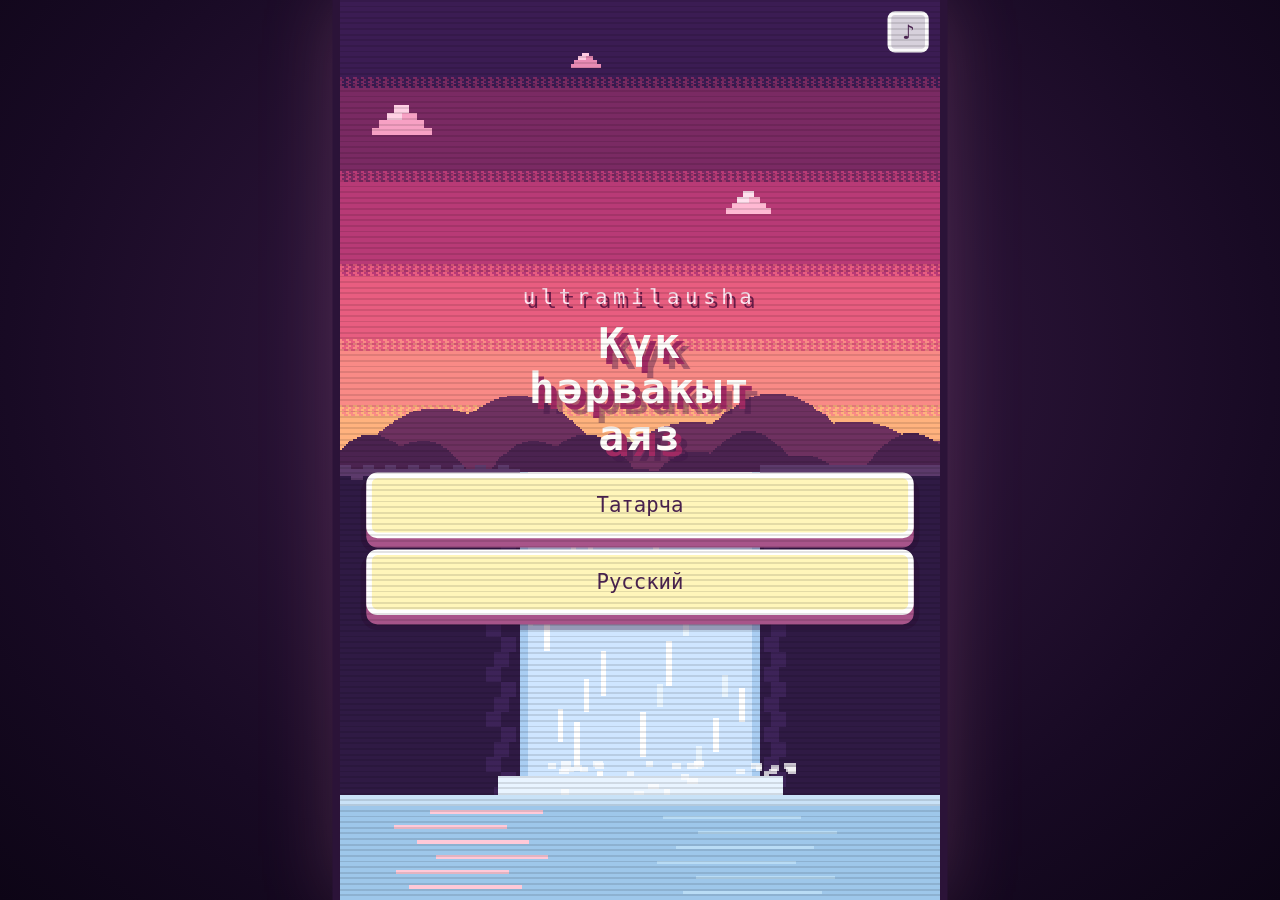
<file: docs/index.html>
<!DOCTYPE html>
<html lang="ru">
<head>
<meta charset="utf-8">
<meta name="viewport" content="width=device-width, initial-scale=1">
<title>ultramilausha — Күк һәрвакыт аяз</title>

<!-- Пока в корне сайта ничего нет, отсюда перебрасывает на игру.
     Когда появится настоящий сайт поэтессы, он заменит собой этот файл,
     а игра останется по адресу /ayaz/ и ссылки не протухнут.

     Редирект сделан страницей, а не настройкой сервера, — чтобы работал
     на любом хостинге одинаково и не зависел от .htaccess и панели.

     Путь относительный (ayaz/, а не /ayaz/) нарочно: на своём домене сайт
     лежит в корне, а на GitHub Pages — в подпапке репозитория. Абсолютный
     путь в подпапке приводит в никуда, относительный верен в обоих местах. -->
<meta http-equiv="refresh" content="0; url=ayaz/">
<link rel="canonical" href="ayaz/">
<script>location.replace('ayaz/');</script>

<style>
  body {
    margin: 0;
    min-height: 100vh;
    display: flex;
    align-items: center;
    justify-content: center;
    background: #8fd3f4;
    color: #123;
    font: 16px/1.5 Menlo, Consolas, "Courier New", monospace;
    text-align: center;
  }
  a { color: #123; }
</style>
</head>
<body>
  <p><a href="ayaz/">Күк һәрвакыт аяз</a></p>
</body>
</html>
</file>
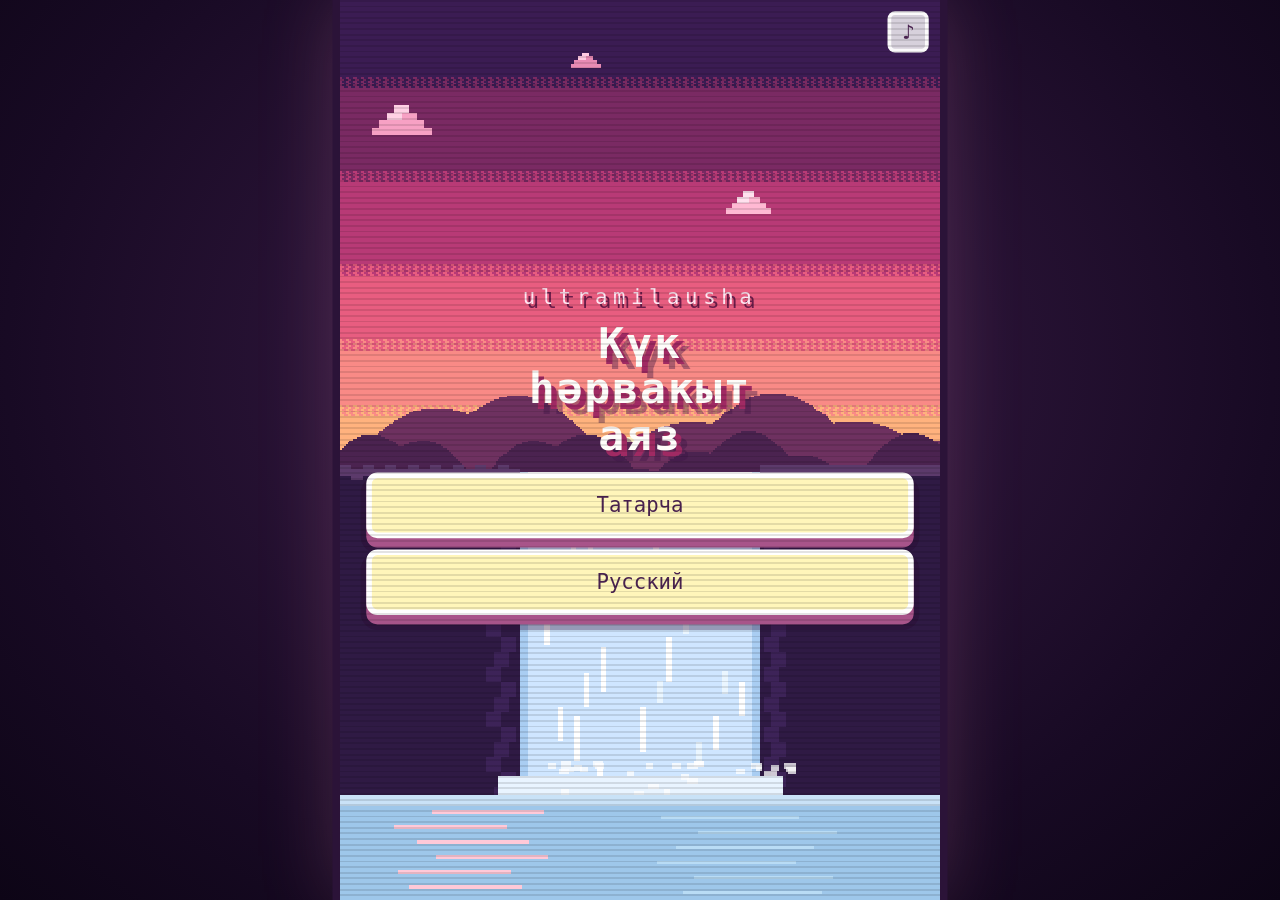
<file: docs/ayaz/index.html>
<!DOCTYPE html>
<html lang="ru">
<head>
<meta charset="utf-8">
<meta name="viewport" content="width=device-width, initial-scale=1, maximum-scale=1, user-scalable=no, viewport-fit=cover">
<title>ultramilausha — Күк һәрвакыт аяз</title>
<meta name="description" content="Напиши стихотворение, ловя слова с неба. Игра к синглу ultramilausha «Күк һәрвакыт аяз».">
<link rel="stylesheet" href="css/style.css?v=16">

<!-- Yandex.Metrika counter -->
<script type="text/javascript">
    (function(m,e,t,r,i,k,a){
        m[i]=m[i]||function(){(m[i].a=m[i].a||[]).push(arguments)};
        m[i].l=1*new Date();
        for (var j = 0; j < document.scripts.length; j++) {if (document.scripts[j].src === r) { return; }}
        k=e.createElement(t),a=e.getElementsByTagName(t)[0],k.async=1,k.src=r,a.parentNode.insertBefore(k,a)
    })(window, document,'script','https://mc.yandex.ru/metrika/tag.js?id=111571178', 'ym');

    ym(111571178, 'init', {ssr:true, webvisor:true, clickmap:true, referrer: document.referrer, url: location.href, accurateTrackBounce:true, trackLinks:true});
</script>
<noscript><div><img src="https://mc.yandex.ru/watch/111571178" style="position:absolute; left:-9999px;" alt="" /></div></noscript>
<!-- /Yandex.Metrika counter -->
</head>
<body>

<div class="stage">
  <div class="frame" id="frame">
    <canvas id="c" width="320" height="480"></canvas>

    <div class="ui" id="ui">

      <!-- кнопка звука -->
      <button class="sound" id="sound" aria-label="звук">♪</button>

      <!-- ВЫБОР ЯЗЫКА -->
      <section class="screen active" id="s-lang">
        <div class="titleblock">
          <div class="artist">ultramilausha</div>
          <h1 class="single">Күк<br>һәрвакыт<br>аяз</h1>
        </div>
        <div class="parties">
          <button class="btn btn-wide" id="lang-tt">Татарча</button>
          <button class="btn btn-wide" id="lang-ru">Русский</button>
        </div>
      </section>

      <!-- ЗАСТАВКА -->
      <section class="screen" id="s-title">
        <div class="titleblock">
          <div class="artist">ultramilausha</div>
          <h1 class="single">Күк<br>һәрвакыт<br>аяз</h1>
        </div>
        <div class="cloud cloud-sm"><div class="cbody center-text" id="title-choose"></div></div>
        <div class="parties" id="parties"></div>
      </section>

      <!-- ИНСТРУКЦИЯ -->
      <section class="screen" id="s-howto">
        <div class="cloud"><div class="cbody" id="howto-text"></div></div>
        <div class="poemline" id="howto-line"></div>
        <button class="btn" id="howto-next"></button>
      </section>

      <!-- ВВОД СТРОКИ -->
      <section class="screen" id="s-line">
        <div class="cloud cloud-poem"><div class="cbody">
          <div class="poem" id="line-poem"></div>
        </div></div>
        <div class="cloud cloud-sm"><div class="cbody">
          <span class="lbl" id="line-label"></span>
        </div></div>
        <div class="cloud cloud-input"><div class="cbody">
          <!-- ym-disable-keys: Вебвизор не записывает, что человек здесь пишет.
               Стихи мы не собираем — ни на сервер, ни в Метрику. -->
          <input class="field ym-disable-keys" id="line-input" type="text" maxlength="42"
                 autocomplete="off" autocapitalize="off" spellcheck="false" placeholder="…">
        </div></div>
        <div class="err" id="line-err"></div>
        <button class="btn" id="line-next"></button>
      </section>

      <!-- ИГРА -->
      <section class="screen screen-game" id="s-game">
        <div class="hud" id="hud"></div>
        <div class="tip" id="tip"></div>
      </section>

      <!-- ФИНАЛ -->
      <section class="screen" id="s-final">
        <div class="cloud cloud-poem"><div class="cbody">
          <button class="pencil" id="sh-edit"></button>
          <div class="poem poem-final" id="final-poem"></div>
          <textarea class="poem-edit" id="final-edit" rows="6" spellcheck="false" hidden></textarea>
        </div></div>
        <div class="share" id="share">
          <button class="btn btn-wide" id="sh-native"></button>
          <button class="btn btn-insta" id="sh-insta"></button>
          <div class="share-row">
            <button class="btn btn-sm" id="sh-tg">Telegram</button>
            <button class="btn btn-sm" id="sh-wa">WhatsApp</button>
          </div>
          <div class="share-row">
            <button class="btn btn-sm" id="sh-mail"></button>
            <button class="btn btn-sm" id="sh-copy"></button>
          </div>
          <button class="btn btn-ghost" id="sh-again"></button>
        </div>
      </section>

    </div>
  </div>
</div>

<script src="js/config.js?v=16"></script>
<script src="js/words.js?v=16"></script>
<script src="js/scenes.js?v=16"></script>
<script src="js/music.js?v=16"></script>
<script src="js/game.js?v=16"></script>
</body>
</html>
</file>
<file: docs/ayaz/css/style.css>
/* ==========================================================
   ultramilausha — Күк һәрвакыт аяз
   Пиксельная игра-стихотворение
   ========================================================== */

* { box-sizing: border-box; margin: 0; padding: 0; }
[hidden] { display: none !important; }

html, body {
  height: 100%;
  overflow: hidden;
  background: #180a24;
  font-family: "Menlo", "Consolas", "DejaVu Sans Mono", "Courier New", monospace;
  -webkit-text-size-adjust: 100%;
  -webkit-tap-highlight-color: transparent;
}

body::before {
  content: "";
  position: fixed; inset: 0;
  background: radial-gradient(ellipse at 50% 40%, #3a1c47 0%, #180a24 70%, #0d0516 100%);
}

.stage {
  position: fixed; inset: 0;
  display: flex; align-items: center; justify-content: center;
}

.frame {
  position: relative;
  width: 320px; height: 480px;
  flex: 0 0 auto;
  transform-origin: center center;
  box-shadow: 0 0 0 4px #2b1338, 0 0 40px rgba(255, 150, 200, .22);
  overflow: hidden;
}

canvas {
  position: absolute; inset: 0;
  width: 320px; height: 480px;
  image-rendering: pixelated;
  image-rendering: crisp-edges;
  touch-action: none;
}

/* лёгкие «сканлайны» — привет 90-м */
.frame::after {
  content: "";
  position: absolute; inset: 0;
  pointer-events: none;
  background: repeating-linear-gradient(
    to bottom, rgba(0,0,0,.11) 0 1px, rgba(0,0,0,0) 1px 3px);
  z-index: 30;
}

.ui { position: absolute; inset: 0; z-index: 20; pointer-events: none; }

/* ---------- экраны ---------- */
.screen {
  position: absolute; inset: 0;
  display: none;
  flex-direction: column;
  align-items: center;
  justify-content: center;
  gap: 6px;
  padding: 14px 14px;
  overflow-y: auto;
  scrollbar-width: none;
}
.screen::-webkit-scrollbar { display: none; }
.screen.active { display: flex; pointer-events: auto; }
.screen-game.active { pointer-events: none; justify-content: flex-start; }

/* ==========================================================
   ОБЛАКА
   Тело + «пуфы» по краям, обведённые одним общим контуром
   через drop-shadow. Пуфы добавляет JS каждому .cloud.
   ========================================================== */
.cloud {
  position: relative;
  width: 100%;
  margin: 20px 0 16px;
  filter:
    drop-shadow(3px 0 0 #ffc2dd) drop-shadow(-3px 0 0 #ffc2dd)
    drop-shadow(0 3px 0 #ffc2dd) drop-shadow(0 -3px 0 #ffc2dd)
    drop-shadow(0 7px 0 rgba(70, 25, 80, .3));
}
.cloud .cbody {
  position: relative;
  z-index: 1;
  background: #fffdfa;
  border-radius: 16px;
  padding: 12px 15px;
  color: #4a2350;
  font-size: 11px;
  line-height: 1.55;
}
.cloud .puff {
  position: absolute;
  z-index: 0;
  background: #fffdfa;
  border-radius: 50%;
}
.cloud p + p { margin-top: 7px; }
.cloud-sm .cbody { font-size: 10px; padding: 9px 13px; }
.cloud-sm { margin: 16px 0 12px; }
.center-text { text-align: center; }

/* облако-поле для ввода */
.cloud-input { margin: 16px 0 10px; }
.cloud-input .cbody { padding: 7px 14px; background: #fff6fb; }
.cloud-input .puff { background: #fff6fb; }

/* облако со стихотворением */
.cloud-poem .cbody { padding: 13px 16px; }
.pencil {
  position: absolute; top: 5px; right: 7px; z-index: 3;
  font: inherit; font-size: 9px; line-height: 1;
  text-decoration: underline; text-underline-offset: 2px;
  color: #c0356a; background: transparent;
  border: none; cursor: pointer; padding: 0;
}
.pencil:active { transform: translateY(1px); }
.poem-edit {
  width: 100%;
  font: inherit; font-size: 12px; line-height: 1.7;
  color: #3a1c44;
  background: #fff6fb;
  border: 2px dashed #ffb9d8;
  border-radius: 10px;
  padding: 7px 9px;
  outline: none;
  resize: none;
}
.poem-edit:focus { border-color: #ff85b8; }

/* ---------- заставка ---------- */
#s-title { padding-bottom: 18px; }
.titleblock { text-align: center; margin-bottom: 2px; }
.artist {
  font-size: 11px; letter-spacing: 3px;
  color: #ffe6f2; text-transform: lowercase;
  text-shadow: 2px 2px 0 #6b1d4a;
  margin-bottom: 6px;
}
.single {
  font-size: 23px; line-height: 1.05; font-weight: 700;
  color: #fffdfa; letter-spacing: 1px;
  text-shadow: 3px 3px 0 #a02a63, 6px 6px 0 rgba(60,20,70,.4);
}

.parties { display: flex; flex-direction: column; gap: 6px; width: 100%; }
.parties .btn { padding: 8px 10px; }

/* ---------- кнопки ---------- */
.btn {
  font: inherit;
  font-size: 11px;
  color: #4a2350;
  background: #ffe9f4;
  border: 3px solid #ffffff;
  box-shadow: 0 5px 0 #a8548a, 0 5px 0 3px rgba(40,10,50,.35);
  border-radius: 6px;
  padding: 10px 12px;
  cursor: pointer;
  width: 100%;
  text-align: center;
  transition: transform .05s;
}
.btn:active { transform: translateY(4px); box-shadow: 0 1px 0 #a8548a, 0 1px 0 3px rgba(40,10,50,.35); }
.btn-sm { font-size: 10px; padding: 9px 6px; }
.btn-wide { background: #fff6ba; }
.btn-insta {
  background: linear-gradient(100deg, #ffd9a8 0%, #ffb0c4 45%, #d3a4ee 100%);
  font-size: 10px;
}
.btn-ghost {
  background: transparent; color: #ffe6f2; border-color: rgba(255,255,255,.5);
  box-shadow: none; font-size: 10px; padding: 8px;
}
.btn-ghost:active { transform: translateY(2px); box-shadow: none; }

.party { display: flex; align-items: center; gap: 8px; text-align: left; }
.party .num {
  flex: 0 0 auto;
  width: 20px; height: 20px; line-height: 15px; text-align: center;
  border: 3px solid #a8548a; border-radius: 4px;
  background: #fff; font-size: 10px;
}
.party .nm { flex: 1 1 auto; }
.party .hint { font-size: 8px; opacity: .55; display: block; margin-top: 2px; }

/* ---------- поля ---------- */
.lbl { display: block; font-size: 10px; line-height: 1.5; color: #7a3c72; text-align: center; }
.field {
  font: inherit; font-size: 14px;
  width: 86%;
  display: block;
  margin: 0 auto;
  padding: 5px 2px;
  color: #3a1c44;
  background: transparent;
  border: none;
  border-bottom: 2px dashed #ffb9d8;
  border-radius: 0;
  outline: none;
  text-align: center;
}
.field:focus { border-bottom-color: #ff85b8; }
.field::placeholder { color: #e2b6cd; }
.err {
  font-size: 9px; color: #ffd6e6; min-height: 11px;
  text-shadow: 1px 1px 0 rgba(60,20,70,.8);
}

/* ---------- стихотворение ---------- */
.poem { color: #3a1c44; font-size: 12px; line-height: 1.7; }
.poem .ptitle {
  font-size: 12px; font-weight: 700; color: #c0356a;
  text-align: center; padding-bottom: 5px; margin-bottom: 5px;
  border-bottom: 2px dotted #ffc2dd;
}
.poem div { white-space: pre-wrap; }
.poem .caught { color: #c0356a; font-weight: 700; }
.poem .cursor { color: #c0356a; animation: blink 1s steps(2) infinite; }
@keyframes blink { 50% { opacity: 0; } }
.poem-final { font-size: 12px; }

.poemline {
  font-size: 12px; color: #fffdfa; text-align: center;
  text-shadow: 2px 2px 0 rgba(60,20,70,.65);
}

/* ---------- игра ---------- */
.hud {
  position: absolute; top: 8px; left: 0; right: 0;
  text-align: center; font-size: 9px;
  color: #fffdfa; text-shadow: 2px 2px 0 rgba(0,0,0,.55);
  letter-spacing: 1px;
}
.tip {
  position: absolute; bottom: 14px; left: 0; right: 0;
  text-align: center; font-size: 9px;
  color: rgba(255,255,255,.85); text-shadow: 2px 2px 0 rgba(0,0,0,.5);
  transition: opacity .6s;
}
.tip.hide { opacity: 0; }

/* ---------- звук ---------- */
.sound {
  position: absolute; top: 6px; right: 6px; z-index: 40; pointer-events: auto;
  width: 22px; height: 22px;
  font: inherit; font-size: 11px; line-height: 1;
  color: #4a2350; background: rgba(255,255,255,.8);
  border: 2px solid rgba(255,255,255,.9); border-radius: 4px;
  cursor: pointer;
}
.sound.off { color: #b06a90; opacity: .6; }

/* ---------- шеринг ---------- */
.share { width: 100%; display: flex; flex-direction: column; gap: 6px; }
.share-row { display: flex; gap: 6px; }
.toast {
  position: absolute; left: 50%; bottom: 18px; transform: translateX(-50%);
  width: 84%; text-align: center;
  background: #fffdfa; color: #4a2350; border: 3px solid #ffd0e4;
  border-radius: 8px; padding: 7px 12px; font-size: 10px; z-index: 50;
  box-shadow: 0 4px 0 rgba(70,25,80,.3);
}
</file>
